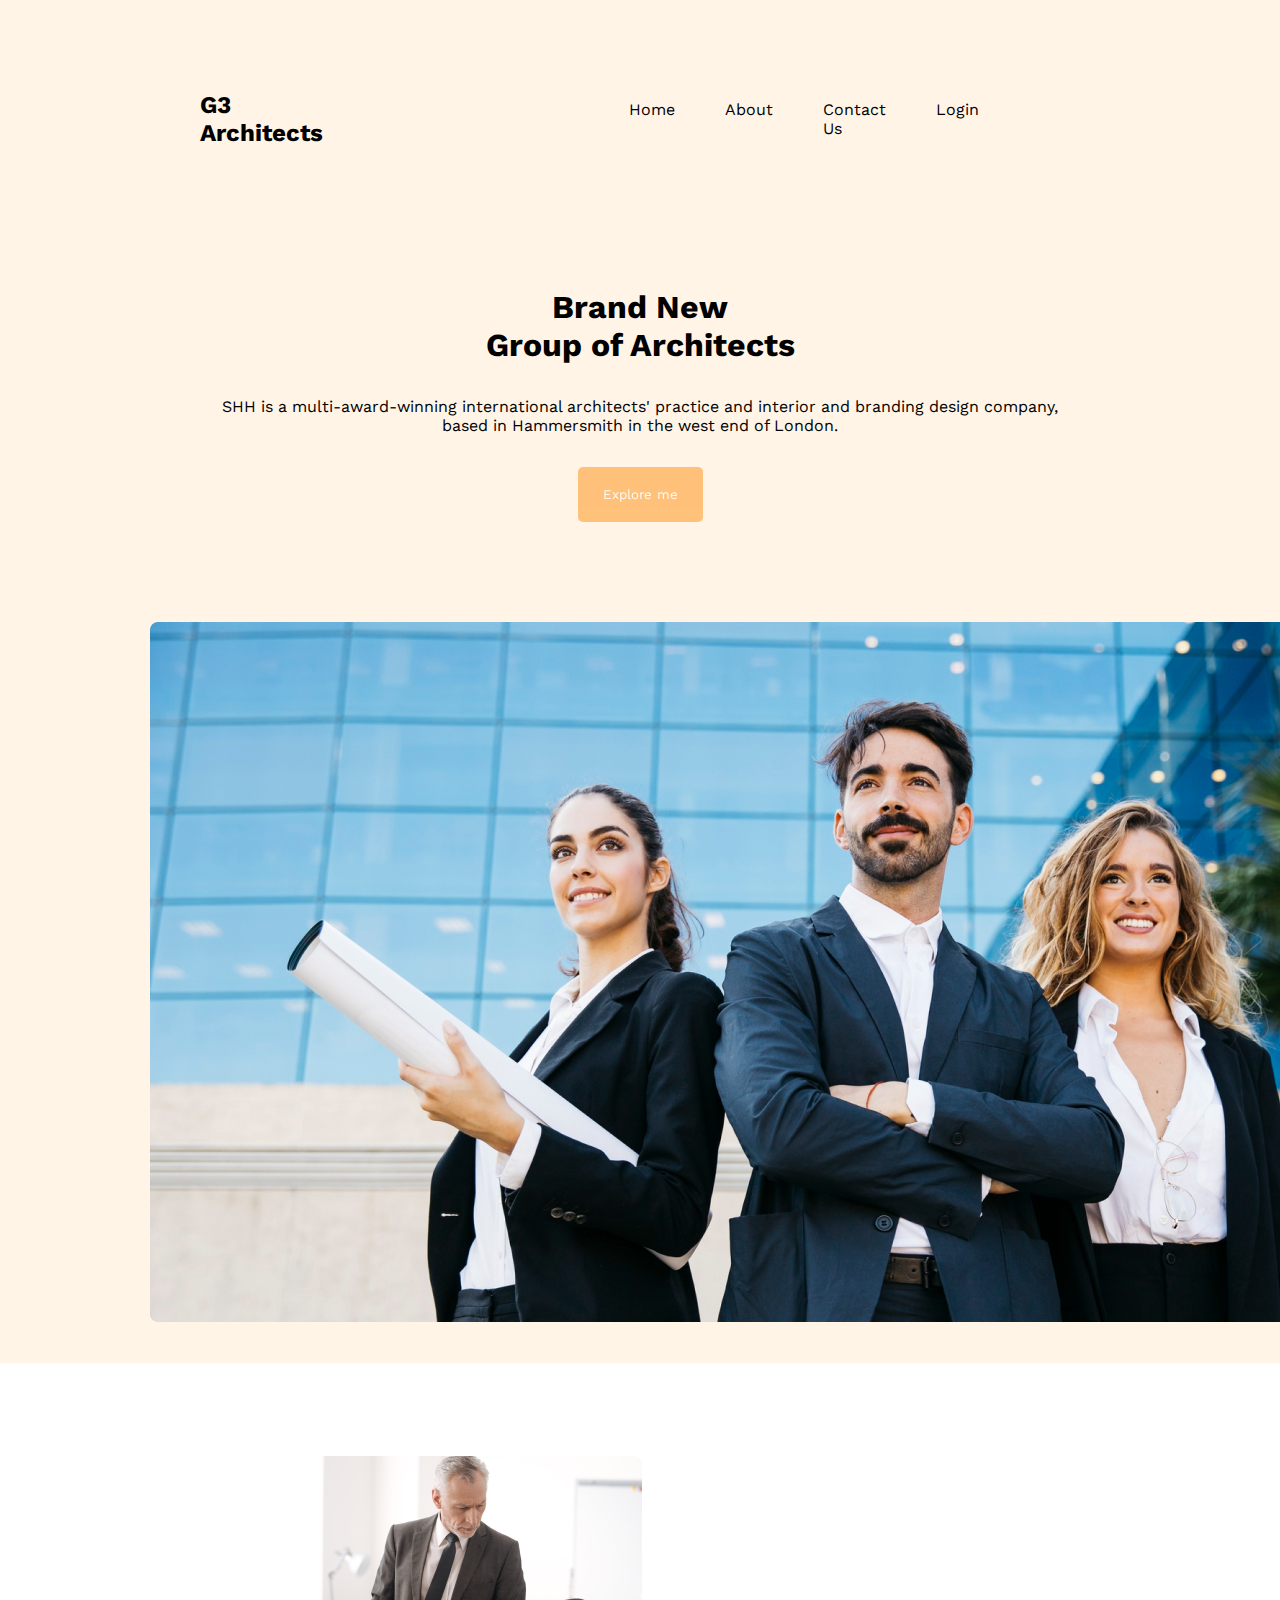
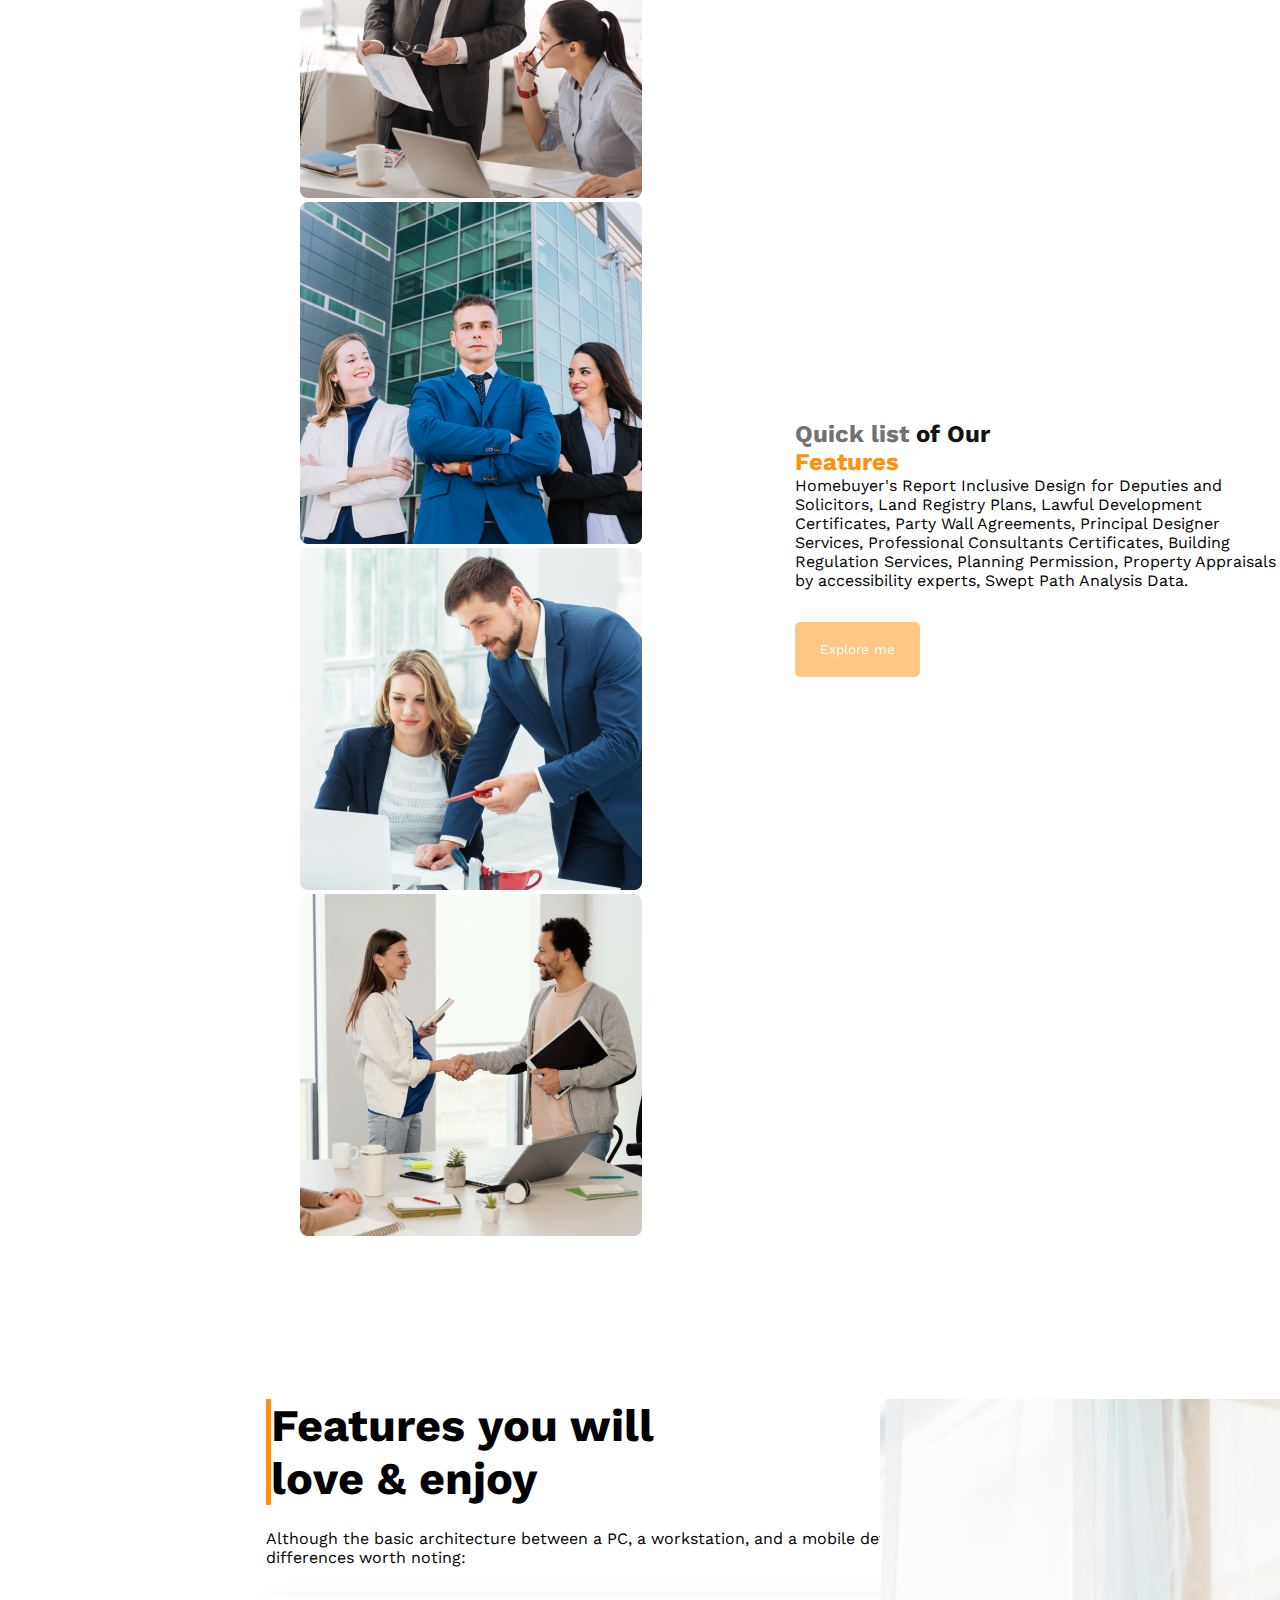
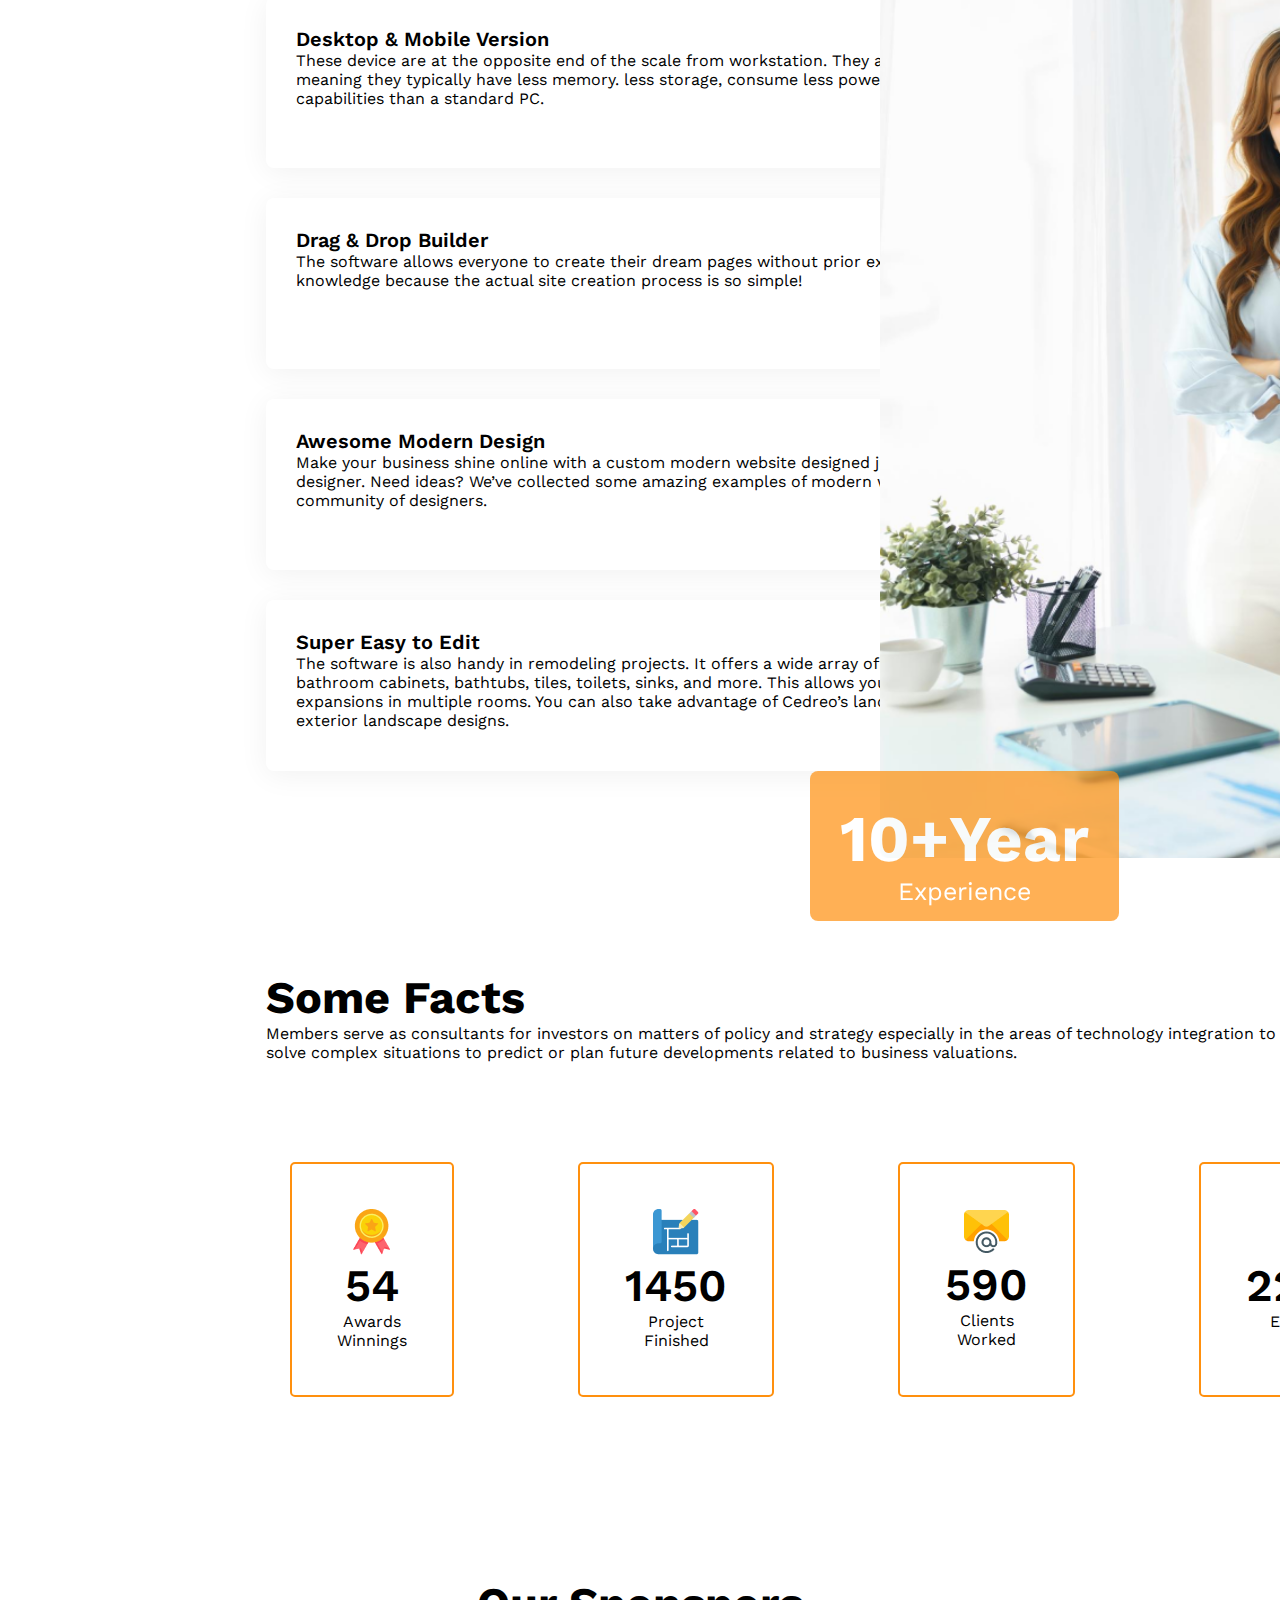
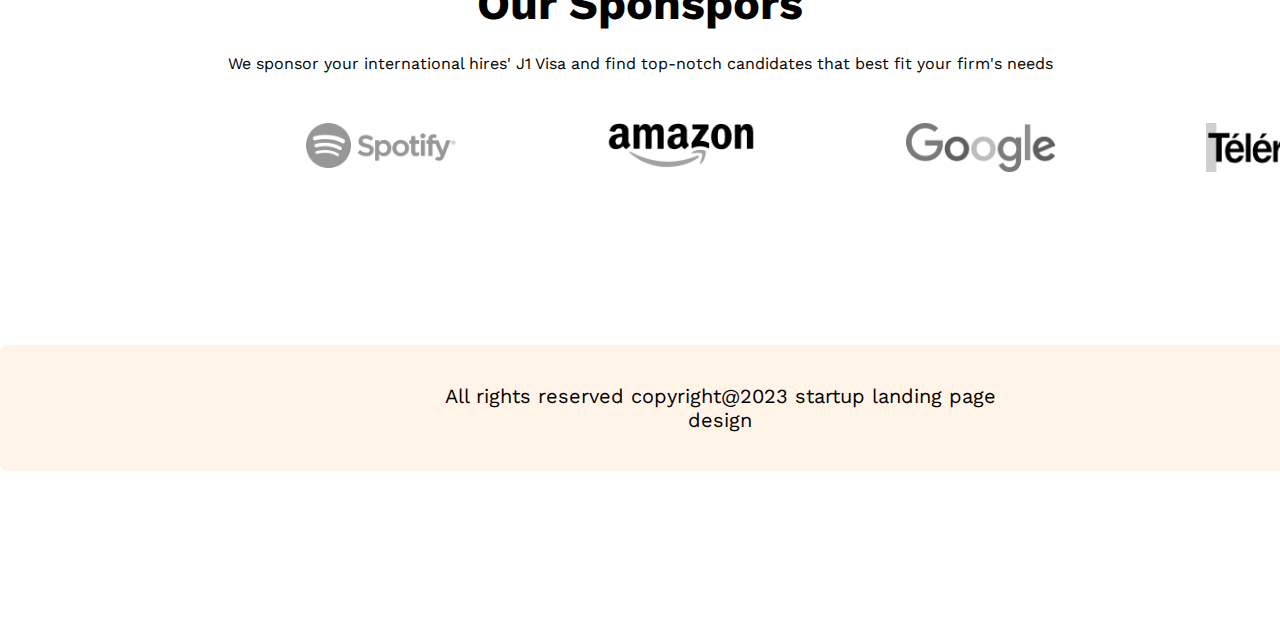
<file: index.html>
<!DOCTYPE html>
<html lang="en">

<head>
    <meta charset="UTF-8">
    <meta http-equiv="X-UA-Compatible" content="IE=edge">
    <meta name="viewport" content="width=device-width, initial-scale=1.0">
    <title>G3-Architect</title>

    <link rel="stylesheet" href="styles/style.css">
    <style>
        @import url('https://fonts.googleapis.com/css2?family=Open+Sans&family=Work+Sans:wght@400;500&display=swap');
    </style>
</head>

<body>

    <header class="header">
        <nav>
            <h2>G3 Architects</h2>
            <ul>
                <li>Home</li>
                <li>About</li>
                <li>Contact Us</li>
                <li>Login</li>
            </ul>
        </nav>
        <div class="banner">
            <h1 class="title-1">Brand New <br>
                Group of Architects
            </h1>
            <p>SHH is a multi-award-winning international architects' practice and interior and branding design company, <br> based in Hammersmith in the west end of London.

                
                </p>
            <button class="btn-primary">Explore me</button>
        </div>

        <img class="banner-image" src="images/banner.png" alt="">


    </header>
    <main>
        <div class="pic">
            <div>
                <img src="./images/team1.png" alt="">
                <img src="./images/team2.png" alt=""><img src="./images/team3.png" alt=""><img src="./images/team4.png"
                    alt="">

            </div>
            <div class="pic-text">
                <h2><span style="color: #727272;">Quick list</span><span style="color: #131313;"> of Our</span>
                    <br><span style="color:  #FF900E;"> Features</span>
                </h2>
                <p>Homebuyer's Report
                    Inclusive Design for Deputies and Solicitors, 
                    Land Registry Plans, 
                    Lawful Development Certificates, 
                    Party Wall Agreements, 
                    Principal Designer Services, 
                    Professional Consultants Certificates, 
                    Building Regulation Services, 
                    Planning Permission, 
                    Property Appraisals by accessibility experts, 
                    Swept Path Analysis Data.</p>
                <button class="btn-primary">Explore me</button>
            </div>
        </div>

    </main>

    <section>
        <div class="list">
            <div>

                <p class="list-box">Features you will <br> love & enjoy</p>
                <p>Although the basic architecture between a PC, a workstation, and a mobile device is similar, there are some differences worth noting: </p>

                <div class="common">
                    <h4>Desktop & Mobile Version</h4>
                    <p>These device are at the opposite end of the scale from workstation. They are known as resource restricted, meaning they typically have less memory. less storage, consume less power, and have less processing capabilities than a standard PC.</p>

                </div>

                <div class="common">

                    <h4>Drag & Drop Builder</h4>
                    <p>The software allows everyone to create their dream pages without prior experience. You need zero knowledge because the actual site creation process is so simple!</p>
                </div>
                <div class="common">

                    <h4>Awesome Modern Design</h4>
                    <p>Make your business shine online with a custom modern website designed just for you by a professional designer. Need ideas? We’ve collected some amazing examples of modern websites from our global community of designers.</p>
                </div>
                <div class="common">

                    <h4>Super Easy to Edit</h4>
                    <p>The software is also handy in remodeling projects. It offers a wide array of furniture selections in 3D, such as bathroom cabinets, bathtubs, tiles, toilets, sinks, and more. This allows you to do full-scale redesigns or expansions in multiple rooms. You can also take advantage of Cedreo’s landscaping features to build realistic exterior landscape designs.</p>
                </div>
            </div>

            <div class="container">
                <img class="arc" src="images/architect.png" alt="">


            </div>

        </div>
        <div class="btn">
            <button class="btn-primary-1"> <span style="font-weight: 700;
            font-size: 65px">10+Year</span> <br> <span style="font-weight: 400;
font-size: 25px;">Experience</span> 
            </button>
        </div>
    </section>

    <section>
        <div class="fact">
        <h2>Some Facts</h2>
        <p>Members serve as consultants for investors on matters of policy and strategy especially in the areas of technology integration to solve complex situations to predict or plan future developments related to business valuations.</p>
    </div>

    <div class="project-container">
        <div class="project">
            <img src="images/icons/ribon.png" alt="">
            <p class="project-title">54</p>
            <p class="project-description">Awards Winnings</p>
        </div>
        <div class="project">
            <img src="images/icons/projects.png" alt="">
            <p class="project-title">1450</p>
            <p class="project-description">Project Finished</p>
        </div>
        <div class="project">
            <img src="images/icons/email.png" alt="">
            <p class="project-title">590</p>
            <p class="project-description">Clients Worked</p>
        </div>
        <div class="project">
            <img src="images/icons/customers.png" alt="">
            <p class="project-title">22578</p>
            <p class="project-description">Email Send</p>
        </div>
    </div>
    </section>

    <section>
        <div class="sp">
            <h2>Our Sponspors</h2>
            <p>We sponsor your international hires' J1 Visa and find top-notch candidates that best fit your firm's needs</p>
            <ul>
                <li><img class="end" src="images/sponsors/spotify.png" alt=""></li>
                <li><img class="end" src="images/sponsors/amazon.png" alt=""></li>
                <li><img class="end" src="images/sponsors/google.png" alt=""></li>
                <li><img class="end" src="images/sponsors/telerama.png" alt=""></li>
                <li><img class="end" src="images/sponsors/figma.png" alt=""></li>
            </ul>
            
        </div>
    </section>

    <footer>
        <p class="copyright">All rights reserved copyright@2023 startup landing page design</p>
    </footer>

    

</body>

</html>
</file>
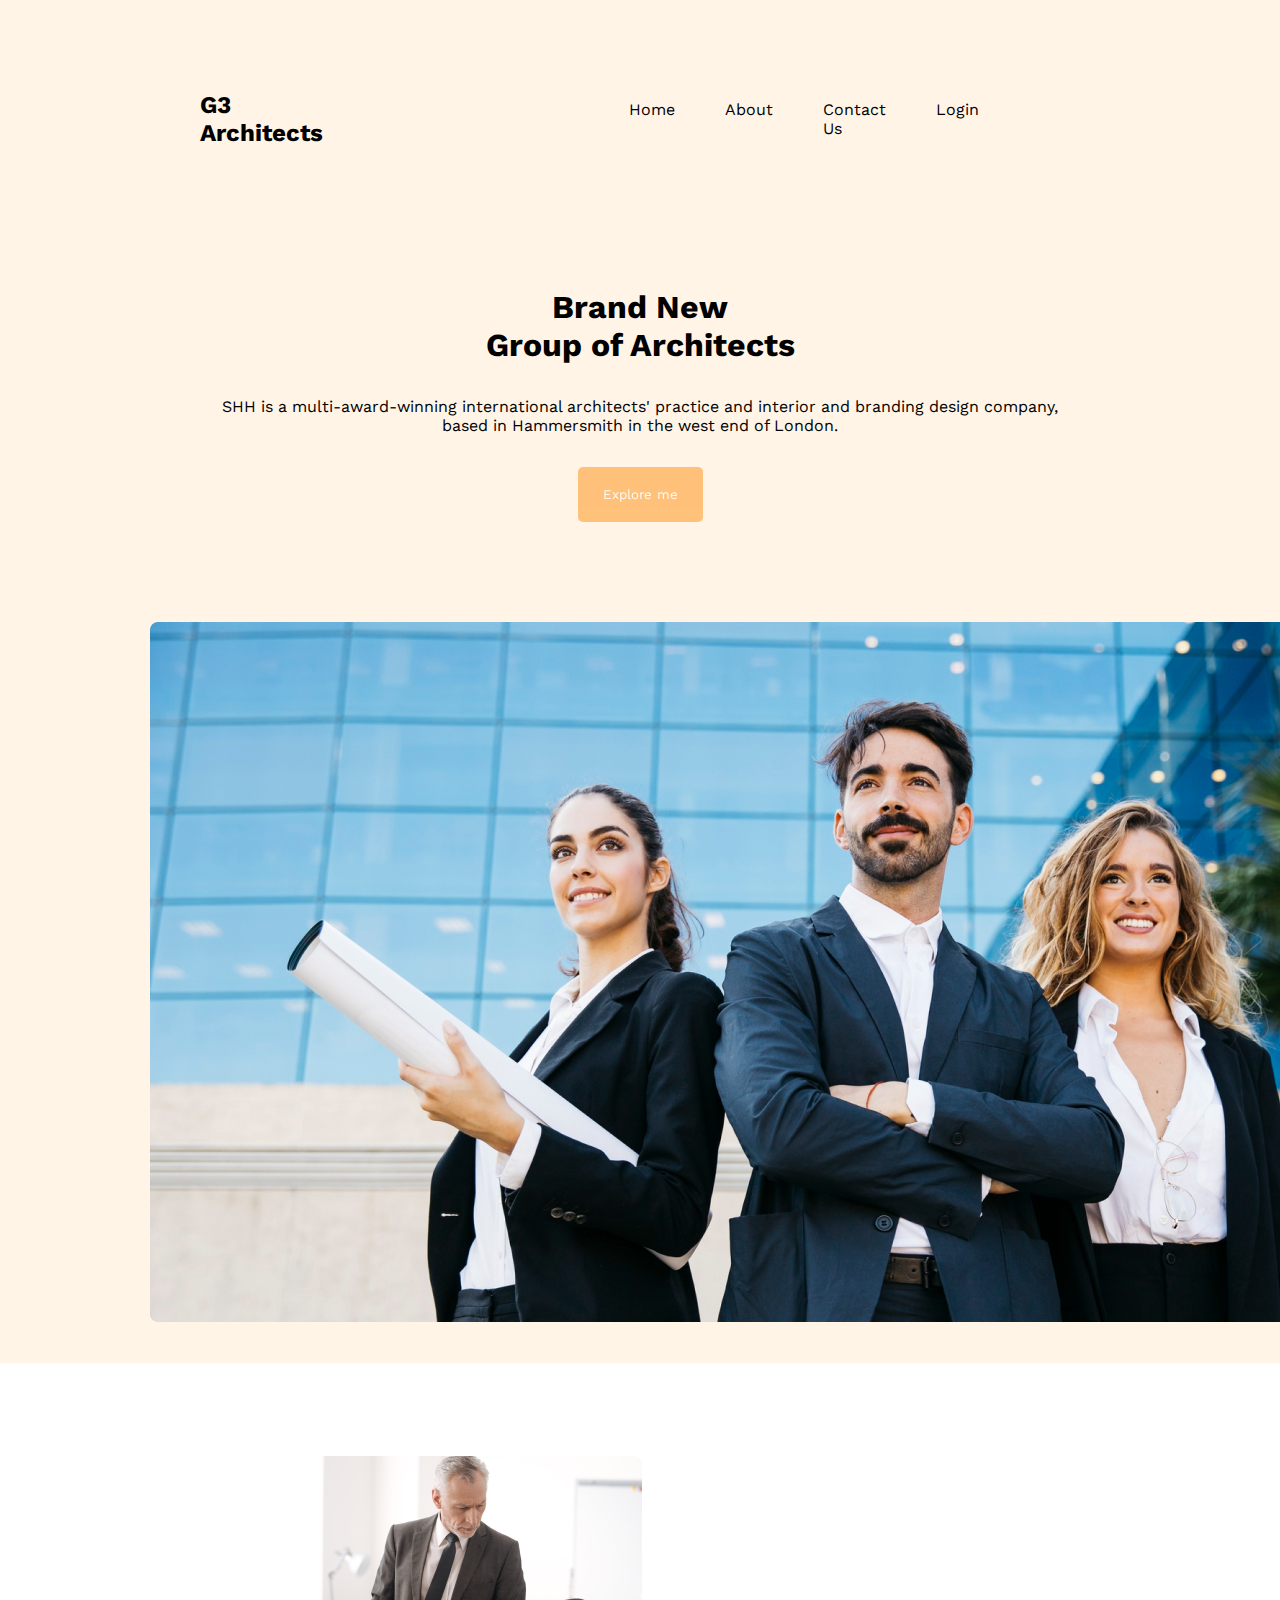
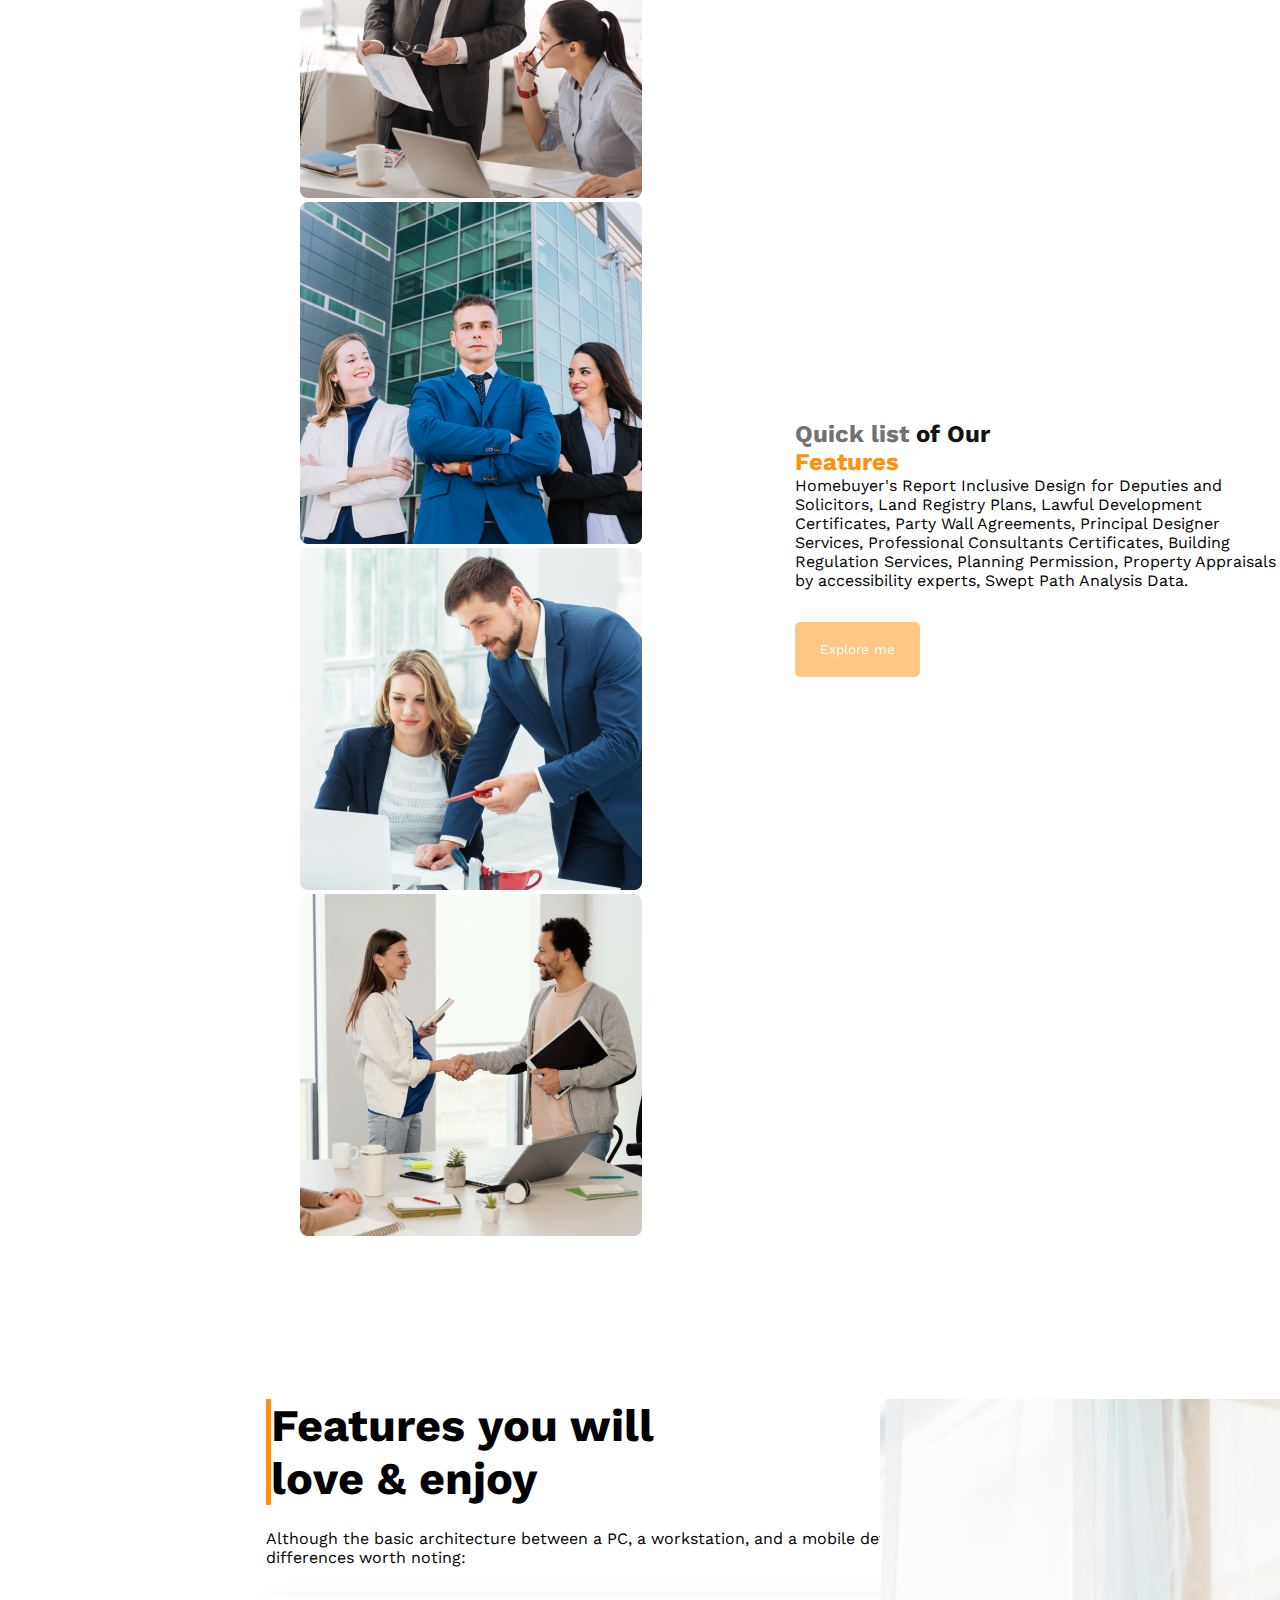
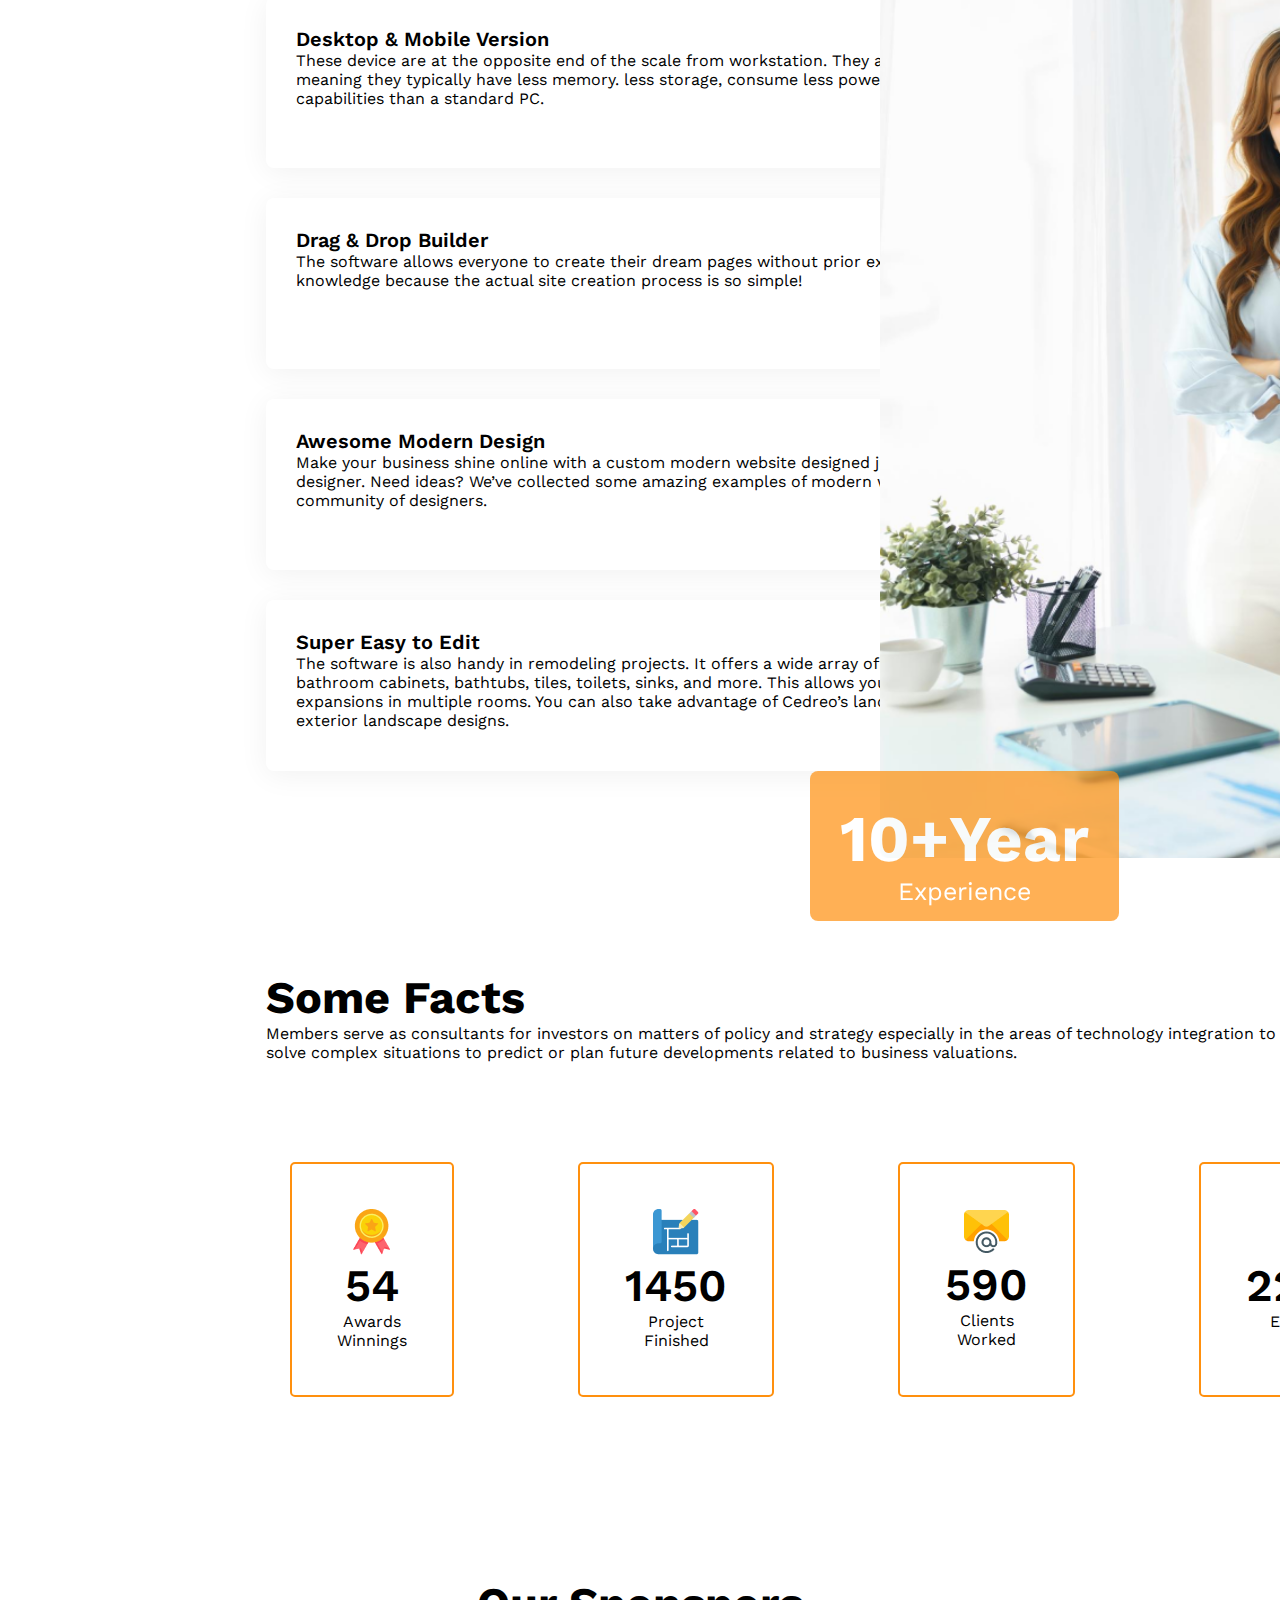
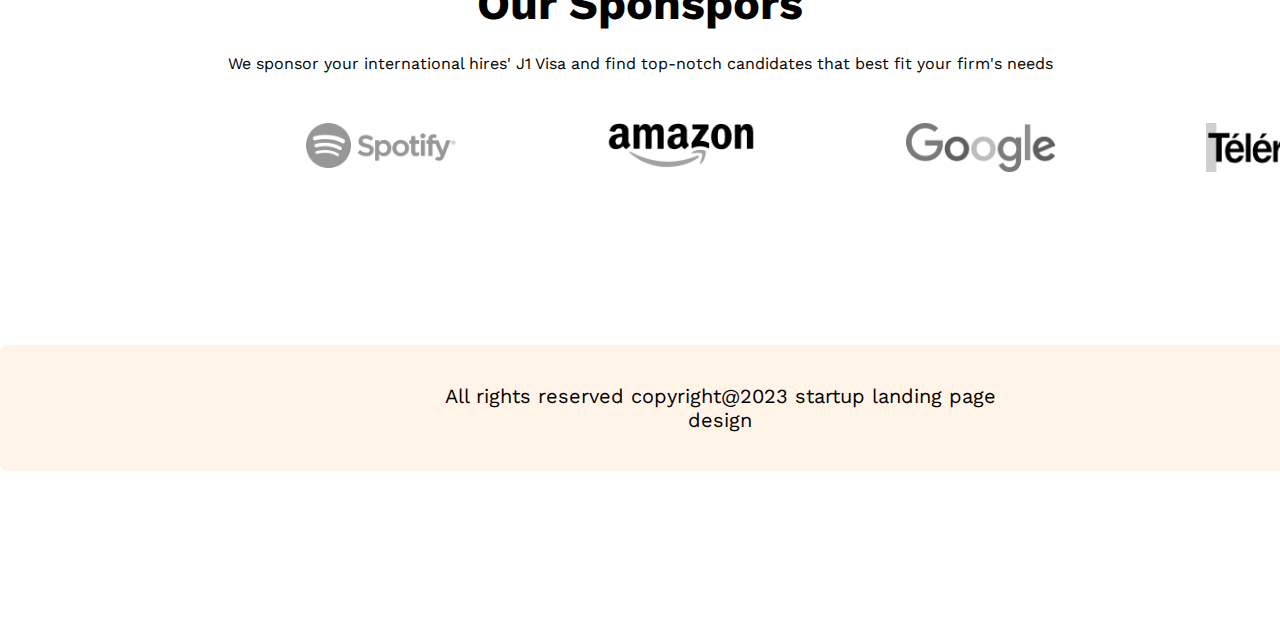
<file: assingnment-2.html>
<!DOCTYPE html>
<html lang="en">

<head>
    <meta charset="UTF-8">
    <meta http-equiv="X-UA-Compatible" content="IE=edge">
    <meta name="viewport" content="width=device-width, initial-scale=1.0">
    <title>G3-Architect</title>

    <link rel="stylesheet" href="styles/style.css">
    <style>
        @import url('https://fonts.googleapis.com/css2?family=Open+Sans&family=Work+Sans:wght@400;500&display=swap');
    </style>
</head>

<body>

    <header class="header">
        <nav>
            <h2>G3 Architects</h2>
            <ul>
                <li>Home</li>
                <li>About</li>
                <li>Contact Us</li>
                <li>Login</li>
            </ul>
        </nav>
        <div class="banner">
            <h1 class="title-1">Brand New <br>
                Group of Architects
            </h1>
            <p>SHH is a multi-award-winning international architects' practice and interior and branding design company, <br> based in Hammersmith in the west end of London.

                
                </p>
            <button class="btn-primary">Explore me</button>
        </div>

        <img class="banner-image" src="images/banner.png" alt="">


    </header>
    <main>
        <div class="pic">
            <div>
                <img src="./images/team1.png" alt="">
                <img src="./images/team2.png" alt=""><img src="./images/team3.png" alt=""><img src="./images/team4.png"
                    alt="">

            </div>
            <div class="pic-text">
                <h2><span style="color: #727272;">Quick list</span><span style="color: #131313;"> of Our</span>
                    <br><span style="color:  #FF900E;"> Features</span>
                </h2>
                <p>Homebuyer's Report
                    Inclusive Design for Deputies and Solicitors, 
                    Land Registry Plans, 
                    Lawful Development Certificates, 
                    Party Wall Agreements, 
                    Principal Designer Services, 
                    Professional Consultants Certificates, 
                    Building Regulation Services, 
                    Planning Permission, 
                    Property Appraisals by accessibility experts, 
                    Swept Path Analysis Data.</p>
                <button class="btn-primary">Explore me</button>
            </div>
        </div>

    </main>

    <section>
        <div class="list">
            <div>

                <p class="list-box">Features you will <br> love & enjoy</p>
                <p>Although the basic architecture between a PC, a workstation, and a mobile device is similar, there are some differences worth noting: </p>

                <div class="common">
                    <h4>Desktop & Mobile Version</h4>
                    <p>These device are at the opposite end of the scale from workstation. They are known as resource restricted, meaning they typically have less memory. less storage, consume less power, and have less processing capabilities than a standard PC.</p>

                </div>

                <div class="common">

                    <h4>Drag & Drop Builder</h4>
                    <p>The software allows everyone to create their dream pages without prior experience. You need zero knowledge because the actual site creation process is so simple!</p>
                </div>
                <div class="common">

                    <h4>Awesome Modern Design</h4>
                    <p>Make your business shine online with a custom modern website designed just for you by a professional designer. Need ideas? We’ve collected some amazing examples of modern websites from our global community of designers.</p>
                </div>
                <div class="common">

                    <h4>Super Easy to Edit</h4>
                    <p>The software is also handy in remodeling projects. It offers a wide array of furniture selections in 3D, such as bathroom cabinets, bathtubs, tiles, toilets, sinks, and more. This allows you to do full-scale redesigns or expansions in multiple rooms. You can also take advantage of Cedreo’s landscaping features to build realistic exterior landscape designs.</p>
                </div>
            </div>

            <div class="container">
                <img class="arc" src="images/architect.png" alt="">


            </div>

        </div>
        <div class="btn">
            <button class="btn-primary-1"> <span style="font-weight: 700;
            font-size: 65px">10+Year</span> <br> <span style="font-weight: 400;
font-size: 25px;">Experience</span> 
            </button>
        </div>
    </section>

    <section>
        <div class="fact">
        <h2>Some Facts</h2>
        <p>Members serve as consultants for investors on matters of policy and strategy especially in the areas of technology integration to solve complex situations to predict or plan future developments related to business valuations.</p>
    </div>

    <div class="project-container">
        <div class="project">
            <img src="images/icons/ribon.png" alt="">
            <p class="project-title">54</p>
            <p class="project-description">Awards Winnings</p>
        </div>
        <div class="project">
            <img src="images/icons/projects.png" alt="">
            <p class="project-title">1450</p>
            <p class="project-description">Project Finished</p>
        </div>
        <div class="project">
            <img src="images/icons/email.png" alt="">
            <p class="project-title">590</p>
            <p class="project-description">Clients Worked</p>
        </div>
        <div class="project">
            <img src="images/icons/customers.png" alt="">
            <p class="project-title">22578</p>
            <p class="project-description">Email Send</p>
        </div>
    </div>
    </section>

    <section>
        <div class="sp">
            <h2>Our Sponspors</h2>
            <p>We sponsor your international hires' J1 Visa and find top-notch candidates that best fit your firm's needs</p>
            <ul>
                <li><img class="end" src="images/sponsors/spotify.png" alt=""></li>
                <li><img class="end" src="images/sponsors/amazon.png" alt=""></li>
                <li><img class="end" src="images/sponsors/google.png" alt=""></li>
                <li><img class="end" src="images/sponsors/telerama.png" alt=""></li>
                <li><img class="end" src="images/sponsors/figma.png" alt=""></li>
            </ul>
            
        </div>
    </section>

    <footer>
        <p class="copyright">All rights reserved copyright@2023 startup landing page design</p>
    </footer>

    

</body>

</html>
</file>
<file: styles/style.css>
* {
    margin: 0;
    font-family: 'Work Sans'
}

/* first part */
.header {
    background-color: rgba(255, 144, 14, 0.1);
    width: 100%;
}

nav {
    display: flex;
    justify-content: space-between;
    align-items: center;
    padding: 50px 200px;


}

nav li {
    list-style: none;
}

nav li:hover{
    display: block;
    background-color: #FF900E;
    
}

nav ul {
    display: flex;
    margin-bottom: 50px;

    gap: 50px;
}

.title-1 {
    padding-bottom: 33px;
}

.banner {

    margin: 50px 111px;
    text-align: center;
    padding-bottom: 50px;

}



.btn-primary {
    border-radius: 5px;
    padding: 20px 25px;
    background: #FF900E;
    color: #FFFFFF;
    border: 0;
    margin-top: 32px;
    opacity: 0.5;
  transition: 0.3s;
}

.btn-primary:hover {opacity: 1}

.banner-image {
    margin-left: 150px;
    margin-bottom: 37px;
}

/* second part */

.pic {
    display: grid;
    grid-template-columns: repeat(2, 50%);
    grid-gap: 5px;

}

main {
    display: flex;
    margin-top: 93px;
    margin-left: 300px;


}

.pic-text {
    margin: auto;
}

/* third section */

.list-box {
    border-left: 5px solid #FF900E;
    height: 106px;
    font-weight: 700;
    font-size: 45px;
    margin-bottom: 24px;
}

.list {
    display: flex;
    justify-content: space-between;
    margin-left: 266px;
    margin-top: 159px;
    margin-right: 96px;

}

.arc {
    position: absolute;
    width: 800px;
    height: 1059px;
    left: 880px;
}

.btn {
    margin-left: 810px;
    margin-bottom: 50px;


}

.btn-primary-1 {
    border-radius: 8px;
    padding: 30px;
    background: #FF900E;
    color: #FFFFFF;
    border: 0;
    position: relative;
    height: 150px;
    animation: roll 3s infinite;
  transform: rotate(deg);
  opacity: .7;

}

.btn-primary-1:hover{
  rotate: 90deg;
  opacity: .7;
}

.common {
    border: 8px;
    height: 111px;
    background: #FFFFFF;
    box-shadow: 0px 4px 30px rgba(0, 0, 0, 0.06);
    border-radius: 8px;
    border-style: none;
    margin-top: 30px;
    padding: 30px;



}

.common h4 {
    font-weight: 600;
    font-size: 20px;

}

.common-1 {
    color: #727272;
    font-weight: 400;
    font-size: 16px;
}

/* fourth section */
.fact {
    margin-left: 266px;
}

.fact h2 {
    font-weight: 700;
    font-size: 45px;
}

.fact p {
    font-weight: 400;
    font-size: 16px;
}

/* last section */

.project-container {
    display: flex;
    gap: 124px;
    padding-top: 100px;
    padding-left: 290px;
    text-align: center;
}

.project {
    border-radius: 5px;
    padding: 45px;
    border: 2px solid;
    border-color: #FF900E;
}

.project-title {
    font-weight: 600;
    font-size: 45px;
}

.project-discription {
    color: #727272;
    font-weight: 600;
    font-size: 20px;
}

.sp {
    text-align: center;
    margin-top: 180px;
}

.sp h2 {
    font-weight: 700;
    font-size: 45px;
}

.sp p {
    font-weight: 400;
    font-size: 16px;
    margin-top: 24px;
    margin-bottom: 50px;
}

ul {
    display: flex;
    gap: 150px;
    margin-top: 50px;
    margin-left: 266px;
    margin-right: 266px;
    justify-content: space-evenly;
}

li {
    list-style: none;

}

.end {
    filter: grayscale(100%);
    width: 150px;
}

/* footer */
footer {
    border: 2px solid;

    width: 1440px;
    text-align: center;
    margin: 169px auto;
    border-radius: 8px;
    background-color: #FFF4E7;
    border-style: none;
}

.copyright {
    padding: 39px 410px;
    font-weight: 400;
    font-size: 20px;

}
</file>
